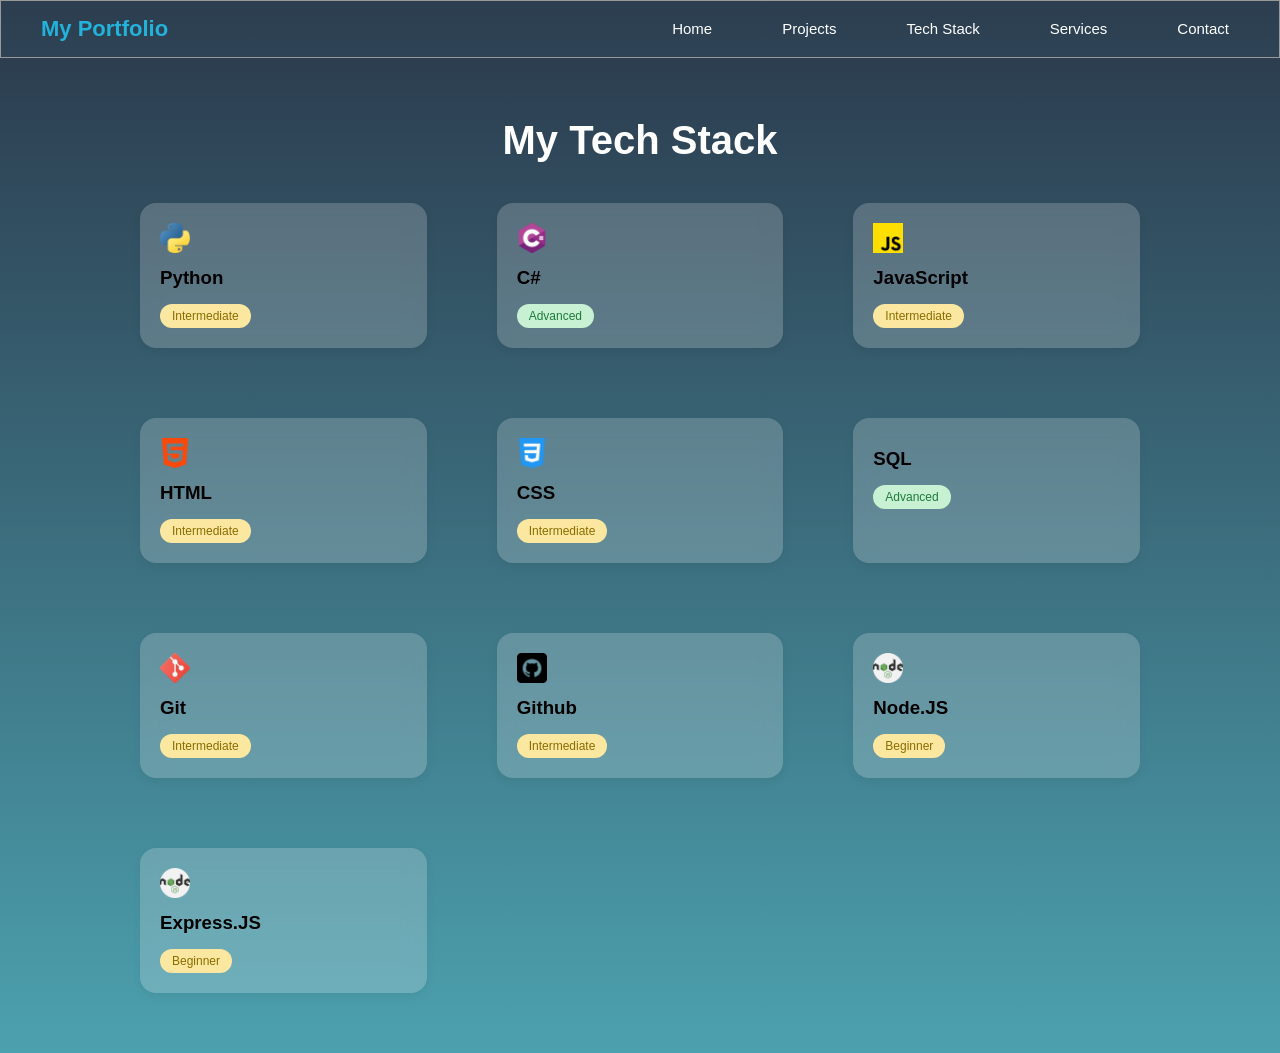
<file: tech-stack.html>
<!DOCTYPE html>
<html lang="en">
<head>
    <meta charset="UTF-8">
    <meta name="viewport" content="width=device-width, initial-scale=1.0">
    <title>SamJunior | Full Stack Developer</title>
    <link rel="icon" type="image/png" sizes="64x64" href="/images/logo.png">
    <link rel="stylesheet" href="homePage.css">
</head>
<body>

     <nav class="navbar">
        <div class="nav-container">
            <div class="logo">My Portfolio</div>
    
            <ul class="nav-links">
                <li><a href="index.html#hero">Home</a></li>
                <li><a href="index.html#projects">Projects</a></li>
                <li><a href="index.html#tech-stack">Tech Stack</a></li>
                <li><a href="#">Services</a></li>
                <li><a href="index.html#contact">Contact</a></li>
            </ul>
        </div>
    </nav>

    <section class="tech-stack" id="tech-stack">

         <div class="tech-header">
            <h1 class="title">My Tech Stack</h1>
        </div>
        
        <div class="cards">
            <div class="card">
                <img class="card-icons" src="/tech-stack icons/python.png" alt="">
                <h3>Python</h3>
                <p></p>
                <span class="badge intermediate">Intermediate</span>
            </div>
        
            <div class="card">
                <img class="card-icons" src="/tech-stack icons/c-sharp.png" alt="">
                <h3>C#</h3>
                <p></p>
                <span class="badge advanced">Advanced</span>
            </div>
        
            <div class="card">
                <img class="card-icons" src="/tech-stack icons/js.png" alt="">
                <h3>JavaScript</h3>
                <p></p>
                <span class="badge intermediate">Intermediate</span>
            </div>
        
            <div class="card">
                <img class="card-icons" src="/tech-stack icons/html-5.png" alt="">
                <h3>HTML</h3>
                <p></p>
                <span class="badge intermediate">Intermediate</span>
            </div>
        
            <div class="card">
                <img class="card-icons" src="/tech-stack icons/css-3.png" alt="">
                <h3>CSS</h3>
                <p></p>
                <span class="badge intermediate">Intermediate</span>
            </div>
        
            <div class="card">
                <h3>SQL</h3>
                <p></p>
                <span class="badge advanced">Advanced</span>
            </div>
        
            <div class="card">
                <img class="card-icons" src="/tech-stack icons/social.png" alt="">
                <h3>Git</h3>
                <p></p>
                <span class="badge intermediate">Intermediate</span>
            </div>
        
            <div class="card">
                <img class="card-icons" src="/tech-stack icons/github.png" alt="">
                <h3>Github</h3>
                <p></p>
                <span class="badge intermediate">Intermediate</span>
            </div>

             <div class="card">
                <img class="card-icons" src="/tech-stack icons/nodejs.png" alt="">
                <h3>Node.JS</h3>
                <p></p>
                <span class="badge intermediate">Beginner</span>
            </div>

            <div class="card">
                <img class="card-icons" src="/tech-stack icons/nodejs.png" alt="">
                <h3>Express.JS</h3>
                <p></p>
                <span class="badge intermediate">Beginner</span>
            </div>
        </div>
    </section>
</body>
</html>
</file>
<file: homePage.css>
* {
      margin: 0;
      padding: 0;
      box-sizing: border-box;
      font-family: Arial, Helvetica, sans-serif;
    }

body{
    background: linear-gradient(#2C3E50, #4CA1AF);
    color: white;
}

.navbar {
    width: 100%;
    background: transparent;
    border: 1px solid #999;
    padding: 15px 40px;
    position: sticky;
    top: 0;
    z-index: 1000;
}

.nav-container {
    display: flex;
    justify-content: space-between;
    align-items: center;
    max-width: 12010px;
    
}

.logo {
    font-size: 22px;
    font-weight: bold;
    color: #23B2DA;
}

.nav-links {
    list-style: none;
    display: flex;
    gap: 50px;
}

.nav-links a {
    text-decoration: none;
    color: white;
    font-size: 15px;
    transition: 0.3s;
    border-radius: 10px;
    padding: 5px 10px;
    position: relative;
}

.nav-links a:hover {
    color: #23B2DA;
}

.nav-links a::after {
    content: "";
    position: absolute;
    left: 10px;
    bottom: 0;
    width: 0;
    height: 3px;
    background: #0C8ADC;
    border-radius: 2px;
    transition: width 0.3s ease;
}

.nav-links a:hover::after {
    width: calc(100% - 20px);
}

.hero {
    min-height: 100vh;
    display: flex;
    align-items: center;
    justify-content: center;
    padding: 40px;
    background: linear-gradient(#2C3E50, #4CA1AF);
}

.container {
    max-width: 1200px;
    width: 100%;
    display: grid;
    grid-template-columns: repeat(2, 1fr);
    gap: 40px;
    align-items: center;
}

.hero-text h1 {
    font-size: 64px;
    font-weight: 700;
    color: white;
    line-height: 1.2;
}

.hero-text span {
    color: #23B2DA;
}

.hero-text h2 {
    margin-top: 20px;
    font-size: 24px;
    color: white;
}

.hero-text p {
    margin-top: 20px;
    color: white;
    max-width: 500px;
    line-height: 1.6;
}

.buttons {
    margin-top: 30px;
    display: flex;
    gap: 15px;
}

.projects-btn {
    background-color: #23B2DA;
    color: white;
    padding: 12px 20px;
    border-radius: 10px;
    text-decoration: none;
    transition: 0.3s;
}


.projects-btn:hover {
    background-color: #0C8ADC;
}

.contact-btn {
    background-color: white;
    border: 1px solid #999;
    padding: 12px 20px;
    border-radius: 10px;
    text-decoration: none;
    color: black;
    transition: 0.3s;
}

.contact-btn:hover {
    background-color: #CCCCCC;
}

.icons {
    margin-top: 25px;
    display: flex;
    gap: 20px;
    font-size: 20px;
    color: white;
}

.icons a {
    color: inherit;
    transition: 0.3s;
}

.icons a:hover {
    color: #0C8ADC;
}

.hero-image {
    display: flex;
    justify-content: center;
}

.circle {
    width: 320px;
    height: 320px;
    border-radius: 35%;
    border: 4px solid #23B2DA;
    overflow: hidden;
    box-shadow: 0 10px 25px rgba(0, 0, 0, 0.1);
}

.circle img {
    width: 100%;
    height: 100%;
    object-fit: cover;
}

.projects{
    padding: 80px 10%;
    background: linear-gradient(#2C3E50, #4CA1AF);
}

.project-header{
    text-align: center;
    margin-bottom: 50px;
}

.project-card h2{
    margin-top: 20px;
    color: #333;
    font-size: 1.5rem;
}

.title{
    font-size: 2.5rem;
    color: white;
}

.project-cards{
    display: flex;
    justify-content: center;
    flex-wrap: wrap;
    gap: 30px;
}

.project-card{
    width: 350px;
    background: rgba(255, 255, 255, 0.2);
    backdrop-filter: blur(10px);
    border-radius: 15px;
    overflow: hidden;
    box-shadow: 0 5px 20px rgba(0,0,0,0.1);
    transition: 0.3s ease;
    text-align: center;
}

.project-card:hover{
    transform: translateY(-10px);
    box-shadow: 0 10px 25px rgba(0,0,0,0.15);
}

.project-card img{
    width: 100%;
    height: 220px;
    object-fit: cover;
}

.project-card p{
    padding: 20px;
    color: #555;
    line-height: 1.6;
    font-size: 0.95rem;
}

.project-card a{
    display: inline-block;
    margin-bottom: 20px;
    padding: 12px 20px;
    background: #23B2DA;
    color: white;
    text-decoration: none;
    border-radius: 10px;
    font-weight: 600;
    transition: 0.3s ease;
}

.project-card a:hover{
    background-color: #0C8ADC;
}

.tech-stack {
  padding: 60px 40px;
  display: flex;
  flex-direction: column;
  color: white;
  align-items: center;
  background: linear-gradient(#2C3E50, #4CA1AF);
}

.tech-header {
  text-align: center;
  margin-bottom: 40px;
}

.cards {
  display: grid;
  grid-template-columns: repeat(auto-fit, minmax(220px, 1fr));
  gap: 70px;
  width: 100%;
  max-width: 1000px;
}

.card{
  background: rgba(255, 255, 255, 0.2);
  backdrop-filter: blur(10px);
  padding: 20px;
  border-radius: 16px;
  box-shadow: 0 4px 10px rgba(0,0,0,0.05);
  transition: 0.3s ease;
  width: 100%;
}

.card-icons {
  width: 30px;
  height: 30px;
  left: 20px;
  top: 20px;
}

.card:hover {
  transform: translateY(-5px);
  border: 2px solid #0C8ADC;
  background: #CCCCCC;
}

.card h3 {
  margin: 10px 0 5px;
  color: black;
}

.card p {
  font-size: 14px;
  color: black;
}

.badge {
  display: inline-block;
  margin-top: 10px;
  padding: 5px 12px;
  border-radius: 20px;
  font-size: 12px;
}

.intermediate {
  background: #fce7a0;
  color: #8a6d00;
}

.advanced {
  background: #c8f1d3;
  color: #1e7a3b;
}

.see-more-container {
    text-align: center;
    margin-top: 40px;
}

.see-more-btn {
    display: inline-block;
    padding: 12px 20px;
    background: transparent;
    color: white;
    border: 1px solid #999;
    text-decoration: none;
    border-radius: 10px;
    transition: 0.3s ease;
}

.see-more-btn:hover {
    background: #0C8ADC;
    transform: scale(1.05);
}

.contact {
  padding: 60px 40px;
  color: black;
  background: linear-gradient(#2C3E50, #4CA1AF);
}

.contact-header {
  text-align: center;
  margin-bottom: 40px;
}

.contact-header h1 {
  margin-bottom: 10px;
  color: white;
}

.contact-header p {
  color: white;
  font-size: 18px;
}

.contact-container {
  max-width: 1200px;
  margin: auto;
  display: grid;
  grid-template-columns: 1.2fr 1fr;
  gap: 40px;
}

.contact-form {
  background: #f5f5f5;
  padding: 25px;
  border-radius: 12px;
}

.contact-form h2 {
  font-size: 28px;
  margin-bottom: 15px;
}

.contact-form label {
  display: block;
  margin-top: 15px;
  margin-bottom: 5px;
}

.contact-form input,
.contact-form textarea {
  width: 100%;
  padding: 12px;
  border: 1px solid #ddd;
  border-radius: 8px;
  outline: none;
  transition: 0.3s;
}

.contact-form input:focus,
.contact-form textarea:focus {
  border-color: #0C8ADC;
}

.contact-form textarea {
  height: 120px;
  resize: none;
}

.contact-form button {
  width: 100%;
  margin-top: 20px;
  padding: 14px;
  border: none;
  background: #23B2DA;
  color: white;
  font-size: 16px;
  border-radius: 8px;
  cursor: pointer;
}

.contact-form button:hover {
  background: #0C8ADC;
}

.contact-info h2 {
  font-size: 26px;
  margin-bottom: 20px;
  color: white;
}

.info-item {
  display: flex;
  align-items: center;
  margin-bottom: 20px;
  color: black;
  background: whitesmoke;
  padding: 20px;
  border-radius: 10px;
  box-shadow: 0 4px 10px rgba(0,0,0,0.05);
  transition: 0.3s ease;
  width: 100%;
}

.icon {
  width: 45px;
  height: 45px;
  background: whitesmoke;
  color: #23B2DA;
  display: flex;
  align-items: center;
  justify-content: center;
  border-radius: 50%;
  margin-right: 15px;
  font-size: 18px;
}

.info-text strong {
  display: block;
  font-size: 14px;
  color: black;
}

.info-text span {
  font-size: 16px;
}

.collab-box {
  margin-top: 25px;
  padding: 20px;
  background: whitesmoke;
  border-radius: 10px;
}

.collab-box h3 {
  margin-bottom: 10px;
}

.collab-box p {
  color: black;
  margin-bottom: 10px;
}

.footer {
    background: linear-gradient(#2C3E50, #4CA1AF);
    color: white;
    text-align: center;
    padding: 10px 10px;
    margin-top: 60px;
}

.footer p {
    margin: 0 0 20px;
    font-size: 0.95rem;
    letter-spacing: 0.5px;
    color: white;
}

.footer-icons {
    display: flex;
    justify-content: center;
    gap: 20px;
}

.footer-icons a {
    width: 40px;
    height: 40px;
    display: flex;
    align-items: center;
    justify-content: center;
    border-radius: 50%;
    background: rgba(255, 255, 255, 0.1);
    color: white;
    font-size: 1.3rem;
    text-decoration: none;
    transition: all 0.3s ease;
    backdrop-filter: blur(5px);
}

.footer-icons a:hover {
    background: #0C8ADC;
    transform: translateY(-4px) scale(1.08);
    box-shadow: 0 10px 20px rgba(0, 0, 0, 0.15);
}

@media (max-width: 900px) {
  .container {
    grid-template-columns: 1fr;
    text-align: center;
  }

  .hero-text h1 {
    font-size: 42px;
  }

  .buttons {
    justify-content: center;
  }

  .icons {
    justify-content: center;
  }

  .contact-container {
    grid-template-columns: 1fr;
  }
}

/*TABLETS*/
@media (max-width: 992px) {

    .navbar {
        padding: 15px 20px;
    }

    .nav-links {
        gap: 20px;
    }

    .container {
        grid-template-columns: 1fr;
        text-align: center;
    }

    .hero {
        padding: 60px 20px;
    }

    .hero-text h1 {
        font-size: 48px;
    }

    .hero-text h2 {
        font-size: 22px;
    }

    .hero-text p {
        max-width: 100%;
    }

    .buttons,
    .icons {
        justify-content: center;
    }

    .contact-container {
        grid-template-columns: 1fr;
    }

    .cards {
        gap: 30px;
    }

    .project-card {
        width: 100%;
        max-width: 400px;
    }
}


/*MOBILE DEVICES*/
@media (max-width: 768px) {

    .navbar {
        padding: 15px;
    }

    .nav-container {
        flex-direction: column;
        gap: 15px;
    }

    .nav-links {
        flex-wrap: wrap;
        justify-content: center;
        gap: 15px;
    }

    .hero {
        padding: 50px 20px;
    }

    .hero-text h1 {
        font-size: 38px;
    }

    .hero-text h2 {
        font-size: 20px;
    }

    .hero-text p {
        font-size: 15px;
    }

    .buttons {
        flex-direction: column;
        align-items: center;
    }

    .projects-btn,
    .contact-btn {
        width: 220px;
        text-align: center;
    }

    .circle {
        width: 260px;
        height: 260px;
        margin-top: 30px;
    }

    .projects,
    .tech-stack,
    .contact {
        padding: 60px 20px;
    }

    .title {
        font-size: 2rem;
    }

    .cards {
        grid-template-columns: 1fr;
    }

    .project-card {
        width: 100%;
    }

    .contact-form,
    .contact-info {
        width: 100%;
    }

    .contact-form h2,
    .contact-info h2 {
        font-size: 24px;
    }

    .footer-icons {
        gap: 15px;
    }
}


/*SMALL PHONES*/
@media (max-width: 480px) {

    .logo {
        font-size: 20px;
    }

    .nav-links a {
        font-size: 14px;
    }

    .hero-text h1 {
        font-size: 30px;
    }

    .hero-text h2 {
        font-size: 18px;
    }

    .hero-text p {
        font-size: 14px;
        line-height: 1.5;
    }

    .circle {
        width: 200px;
        height: 200px;
    }

    .title {
        font-size: 1.8rem;
    }

    .project-card img {
        height: 180px;
    }

    .project-card h2 {
        font-size: 1.3rem;
    }

    .project-card p {
        font-size: 14px;
    }

    .card {
        padding: 15px;
    }

    .contact-header p {
        font-size: 16px;
    }

    .contact-form {
        padding: 18px;
    }

    .info-item {
        flex-direction: column;
        text-align: center;
    }

    .icon {
        margin: 0 0 10px;
    }

    .footer p {
        font-size: 14px;
    }
}
</file>
